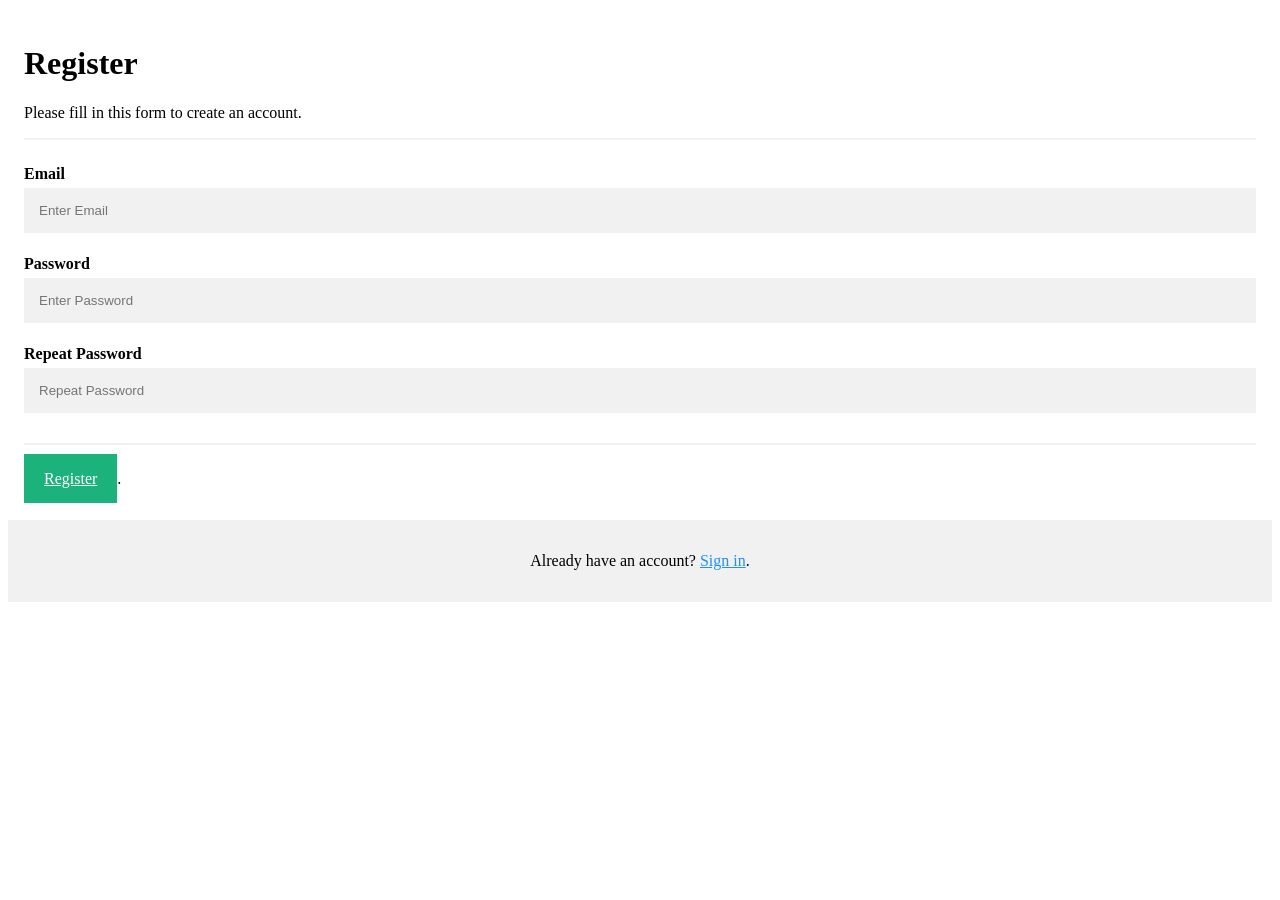
<file: Project Development Phase/Sprint 1/Templates/base.html>
<!DOCTYPE html>
<html lang="en">
<head>
    <meta charset="UTF-8">
    <title>Title</title>
  <style>
    * {box-sizing: border-box}

/* Add padding to containers */
.container {
  padding: 16px;
}

/* Full-width input fields */
input[type=text], input[type=password] {
  width: 100%;
  padding: 15px;
  margin: 5px 0 22px 0;
  display: inline-block;
  border: none;
  background: #f1f1f1;
}

input[type=text]:focus, input[type=password]:focus {
  background-color: #ddd;
  outline: none;
}

/* Overwrite default styles of hr */
hr {
  border: 1px solid #f1f1f1;
  margin-bottom: 25px;
}

/* Set a style for the submit/register button */
.registerbtn {
  background-color: #04AA6D;
  color: white;
  padding: 16px 20px;
  margin: 8px 0;
  border: none;
  cursor: pointer;
  width: 100%;
  opacity: 0.9;
}

.registerbtn:hover {
  opacity:1;
}

/* Add a blue text color to links */
a {
  color: dodgerblue;
}

/* Set a grey background color and center the text of the "sign in" section */
.signin {
  background-color: #f1f1f1;
  text-align: center;
}

  </style>
</head>
<body>
<form>
  <div class="container">
    <h1>Register</h1>
    <p>Please fill in this form to create an account.</p>
    <hr>

    <label for="email"><b>Email</b></label>
    <input type="text" placeholder="Enter Email" name="email" id="email" required>

    <label for="psw"><b>Password</b></label>
    <input type="password" placeholder="Enter Password" name="psw" id="psw" required>

    <label for="psw-repeat"><b>Repeat Password</b></label>
    <input type="password" placeholder="Repeat Password" name="psw-repeat" id="psw-repeat" required>
    <hr>


    <p><a href="/index" class="registerbtn">Register</a>.</p>
  </div>

  <div class="container signin">
    <p>Already have an account? <a href="/login">Sign in</a>.</p>
  </div>
</form>
</body>
</html>
</file>
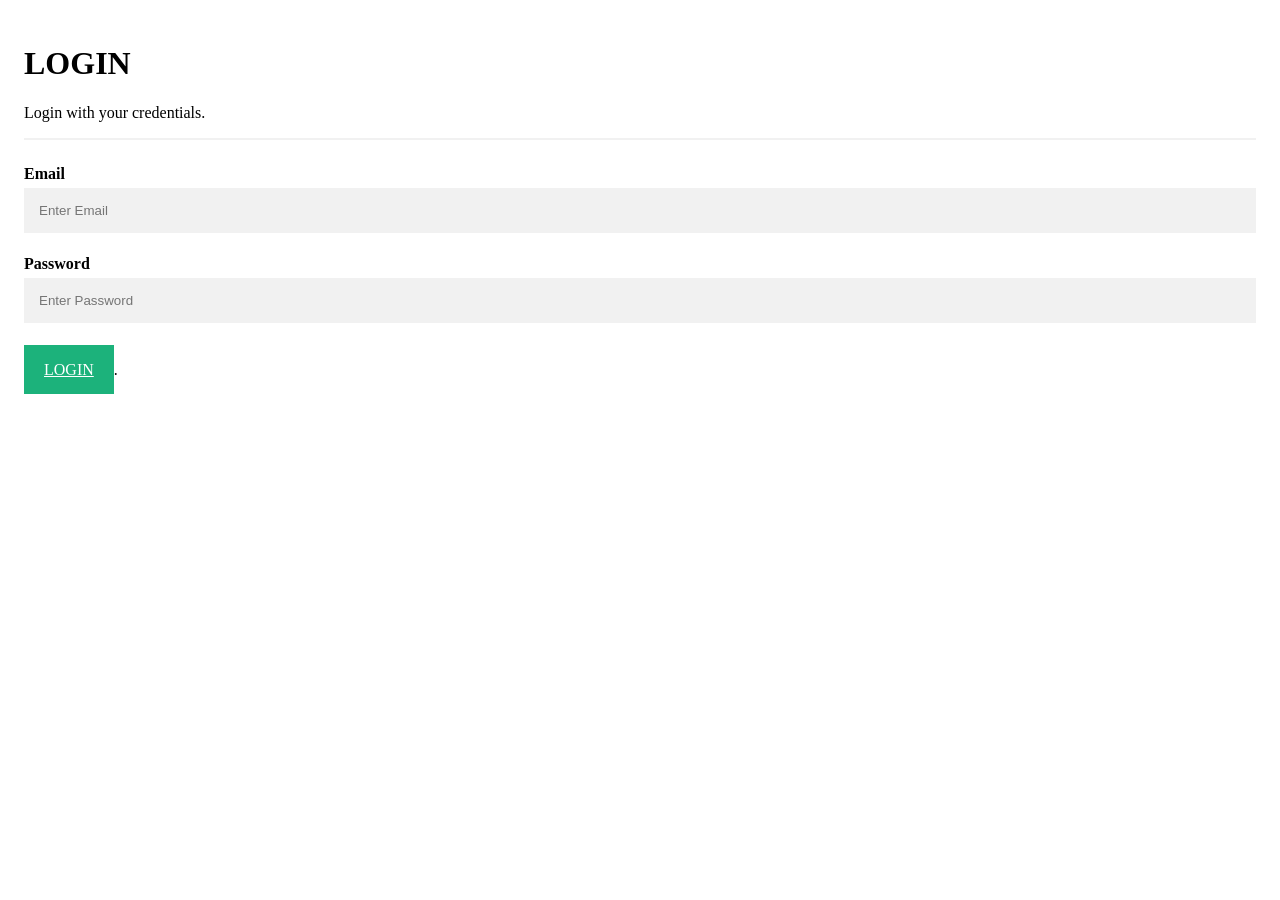
<file: Project Development Phase/Sprint 1/Templates/login.html>
<!DOCTYPE html>
<html lang="en">
<head>
    <meta charset="UTF-8">
    <title>Title</title>
  <style>
    * {box-sizing: border-box}

/* Add padding to containers */
.container {
  padding: 16px;
}

/* Full-width input fields */
input[type=text], input[type=password] {
  width: 100%;
  padding: 15px;
  margin: 5px 0 22px 0;
  display: inline-block;
  border: none;
  background: #f1f1f1;
}

input[type=text]:focus, input[type=password]:focus {
  background-color: #ddd;
  outline: none;
}

/* Overwrite default styles of hr */
hr {
  border: 1px solid #f1f1f1;
  margin-bottom: 25px;
}

/* Set a style for the submit/register button */
.registerbtn {
  background-color: #04AA6D;
  color: white;
  padding: 16px 20px;
  margin: 8px 0;
  border: none;
  cursor: pointer;
  width: 100%;
  opacity: 0.9;
}

.registerbtn:hover {
  opacity:1;
}

/* Add a blue text color to links */
a {
  color: dodgerblue;
}

/* Set a grey background color and center the text of the "sign in" section */
.signin {
  background-color: #f1f1f1;
  text-align: center;
}

  </style>
</head>
<body>
<form>
  <div class="container">
    <h1>LOGIN</h1>
    <p>Login with your credentials.</p>
    <hr>

    <label for="email"><b>Email</b></label>
    <input type="text" placeholder="Enter Email" name="email" id="email" required>

    <label for="psw"><b>Password</b></label>
    <input type="password" placeholder="Enter Password" name="psw" id="psw" required>


    <p><a href="/index" class="registerbtn">LOGIN</a>.</p>
  </div>


</form>
</body>
</html>
</file>
